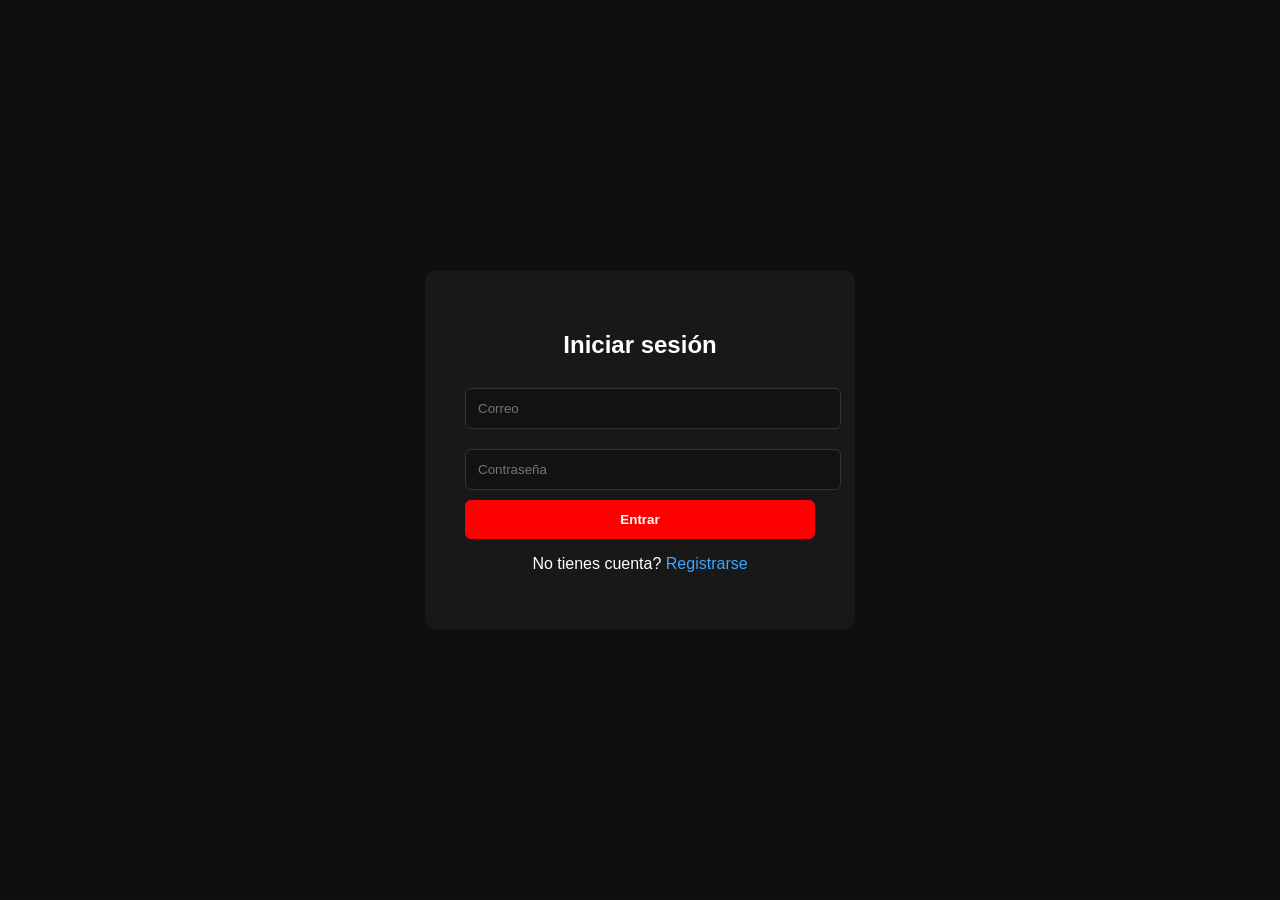
<file: Proyecto version chatgpt/login.html>
<!DOCTYPE html>
<html lang="es">
<head>
<meta charset="UTF-8">
<title>Login</title>

<style>

body{
margin:0;
font-family:Arial;
background:#0f0f0f;
color:white;
display:flex;
justify-content:center;
align-items:center;
height:100vh;
}

.box{
background:#181818;
padding:40px;
border-radius:10px;
width:350px;
text-align:center;
}

input{
width:100%;
padding:12px;
margin:10px 0;
background:#121212;
border:1px solid #333;
color:white;
border-radius:6px;
}

button{
width:100%;
padding:12px;
background:#ff0000;
border:none;
border-radius:6px;
color:white;
font-weight:bold;
cursor:pointer;
}

a{
color:#3ea6ff;
text-decoration:none;
}

</style>
</head>

<body>

<div class="box">

<h2>Iniciar sesión</h2>

<input type="email" placeholder="Correo">

<input type="password" placeholder="Contraseña">

<button onclick="window.location.href='dashboard.html'">Entrar</button>

<p>No tienes cuenta? <a href="register.html">Registrarse</a></p>

</div>

</body>
</html>
</file>
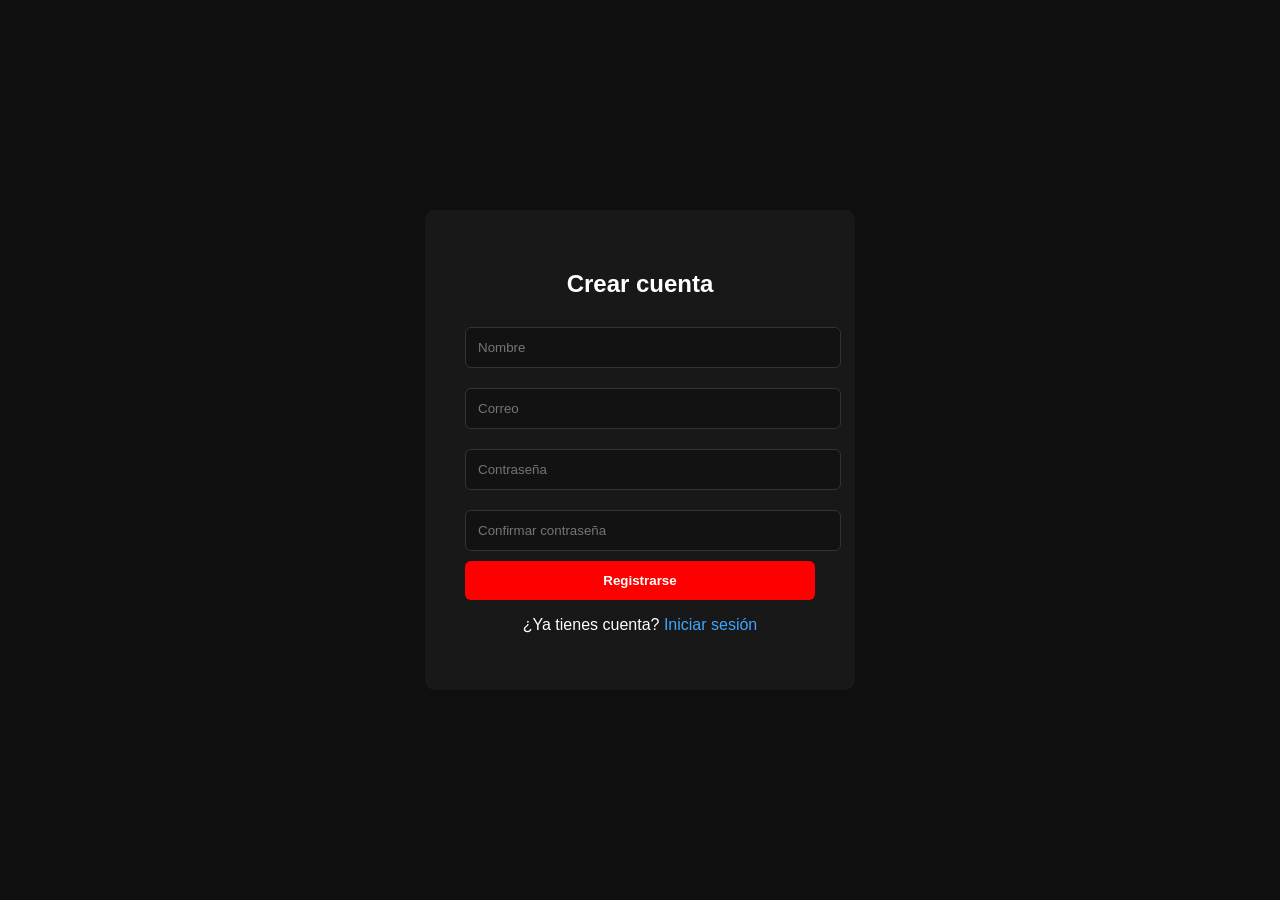
<file: Proyecto version chatgpt/register.html>
<!DOCTYPE html>
<html lang="es">
<head>
<meta charset="UTF-8">
<title>Registro</title>

<style>

body{
margin:0;
font-family:Arial;
background:#0f0f0f;
color:white;
display:flex;
justify-content:center;
align-items:center;
height:100vh;
}

.box{
background:#181818;
padding:40px;
border-radius:10px;
width:350px;
text-align:center;
}

input{
width:100%;
padding:12px;
margin:10px 0;
background:#121212;
border:1px solid #333;
color:white;
border-radius:6px;
}

button{
width:100%;
padding:12px;
background:#ff0000;
border:none;
border-radius:6px;
color:white;
font-weight:bold;
cursor:pointer;
}

a{
color:#3ea6ff;
text-decoration:none;
}

</style>
</head>

<body>

<div class="box">

<h2>Crear cuenta</h2>

<input type="text" placeholder="Nombre">

<input type="email" placeholder="Correo">

<input type="password" placeholder="Contraseña">

<input type="password" placeholder="Confirmar contraseña">

<button onclick="window.location.href='login.html'">Registrarse</button>

<p>¿Ya tienes cuenta? <a href="login.html">Iniciar sesión</a></p>

</div>

</body>
</html>
</file>
